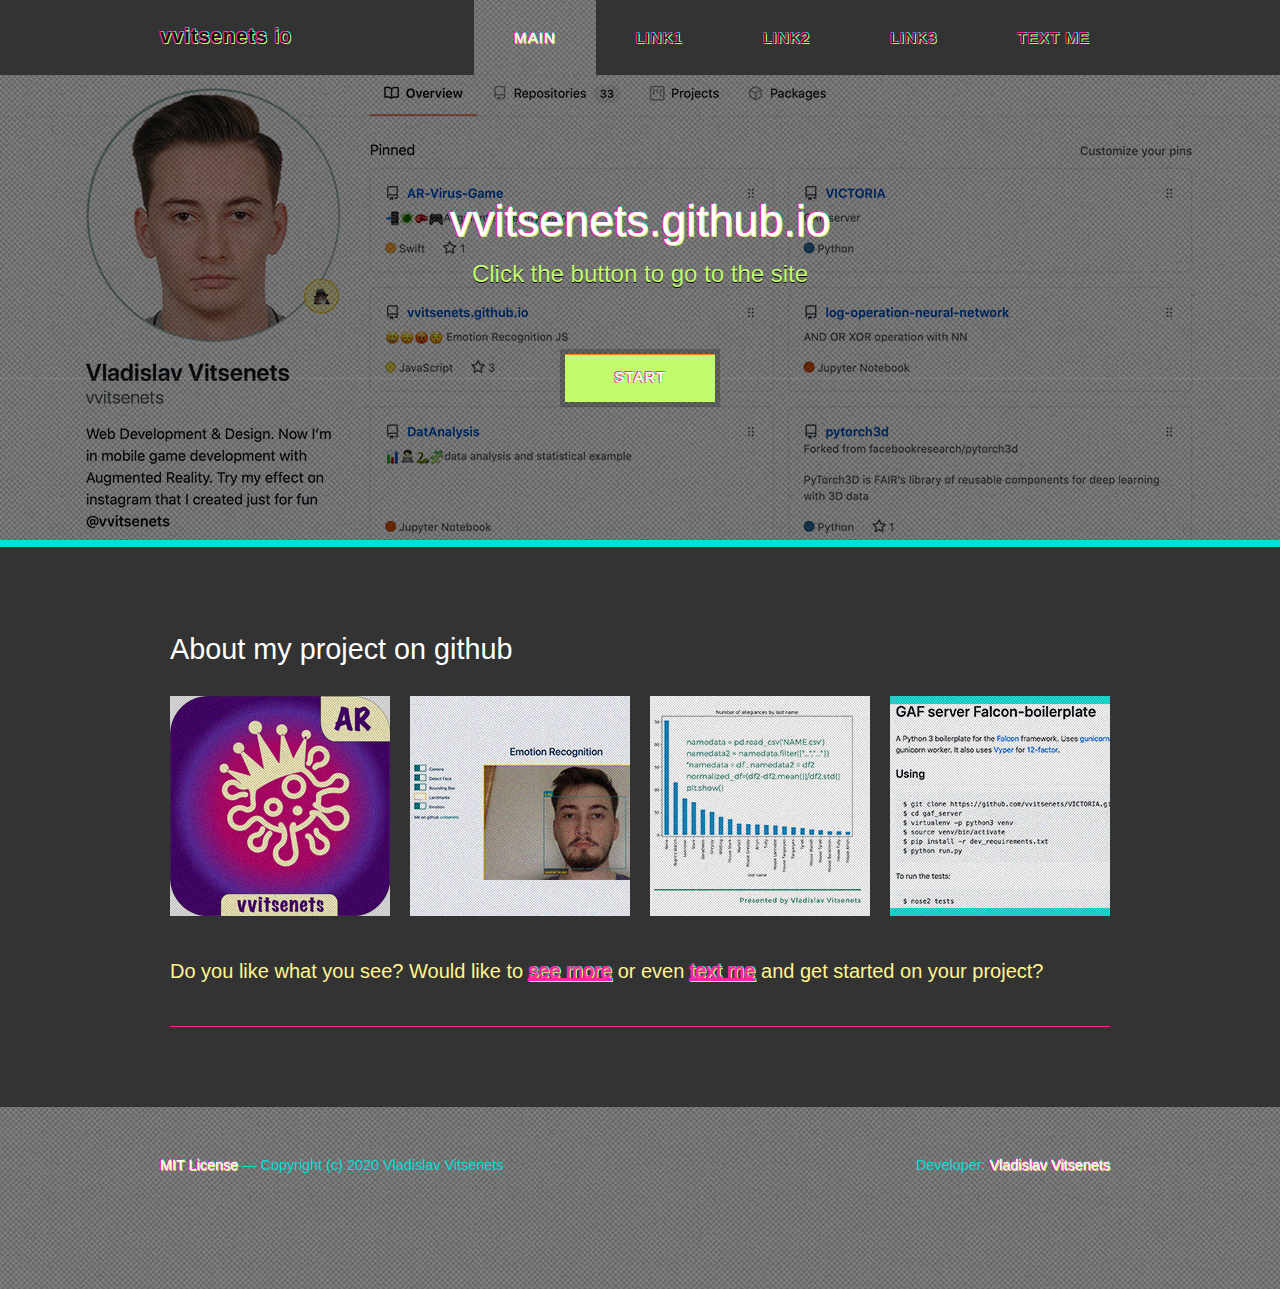
<file: index.html>
<!DOCTYPE html>
<html>
<head>
    <meta charset="utf-8">
    <title>vvitsenets.io</title>
    <link rel="stylesheet" href="reset.css" type="text/css">
    <link rel="stylesheet" href="style.css" type="text/css">
</head>

<body>
    <!-- *********  Header   ********** -->
    <div id="header">
        <div id="header_in">
        <h1><a href="index.html"><b>vvitsenets</b> io</a></h1>
        <div id="menu">
         <ul>
            <li><a href="index.html" class="active">Main</a></li>
            <li><a href="#">link1</a></li>
            <li><a href="#">link2</a></li>
            <li><a href="#">link3</a></li>
            <li><a href="contact.html">Text me</a></li>            
         </ul>
        </div>
        </div>
    </div>
    <!-- *********  Main part (slider)  ********** -->
        <div id="main_part">
            <div id="main_part_in">
        
            <h2>vvitsenets.github.io</h2>
            
            <p>Click the button to go to the site</p>
            
            </div>
            
            
            <div class="button_main">
                <div class="pxline"></div>
                <a href="https://vvitsenets.github.io" class="button_dark">START</a>
            </div>
            
        </div>
        <!-- *********  Content  ********** -->
        <div id="content"> 
            <!-- ****  Recent works  ***** -->        
            <h3>About my project on github</h3>
            
            <div class="fourths_portfolio">
                <h4>AR-Virus-Game<br>
                <span>Open</span>
                </h4>
                <a href="https://github.com/vvitsenets/AR-Virus-Game"><img src="img/project1.png" alt="item1"></a>
            </div>
            
            <div class="fourths_portfolio">
                <h4>vvitsenets.github.io<br>
                <span>Open</span>
                </h4>
                <a href="https://github.com/vvitsenets/vvitsenets.github.io"><img src="img/project2.png" alt="item2"></a>
            </div>
            
            <div class="fourths_portfolio">
                <h4>DatAnalysis<br>
                <span>Open</span>
                </h4>
                <a href="https://github.com/vvitsenets/DatAnalysis"><img src="img/project3.png" alt="item3"></a>
            </div>
            
            <div class="fourths_portfolio">
                <h4>VICTORIA<br>
                <span>Open</span>
                </h4>
                <a href="https://github.com/vvitsenets/VICTORIA"><img src="img/project4.png" alt="item4"></a>
            </div>
            
            <hr class="cleanit">
            <p class="youlike">Do you like what you see? Would like to <a href="https://github.com/vvitsenets">see more</a> or even <a href="contact.html">text me</a> and get started on your project?</p>
            <div class="cara"></div>    
        </div>
    <!-- *********  Footer  ********** --> 
    <hr class="cleanit">
     <div id="footer">
        <div id="footer_in">
            <p><a href="https://github.com/vvitsenets/vvitsenets.github.io/blob/master/LICENSE">MIT License </a> &mdash; Copyright (c) 2020 Vladislav Vitsenets</p>
            <span>Developer: <a href="https://github.com/vvitsenets">Vladislav Vitsenets</a></span>
        </div>
    </div>      
</body>
</html>
</file>
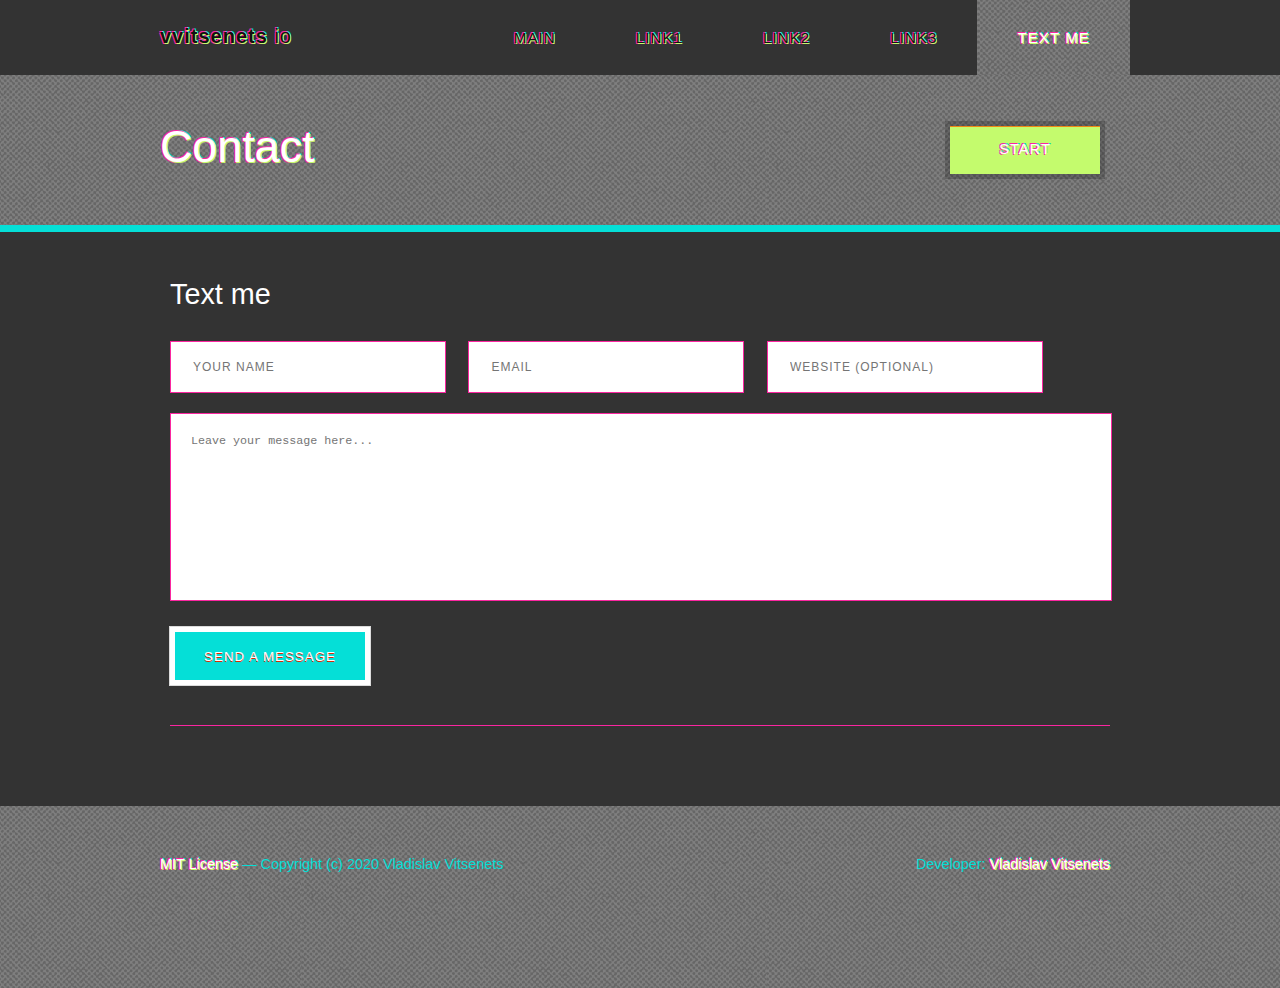
<file: contact.html>
<!DOCTYPE html>
<html>
<head>
    <meta charset="utf-8">
    <title>vvitsenets.io</title>
    <link rel="stylesheet" href="reset.css" type="text/css">
    <link rel="stylesheet" href="style.css" type="text/css">
</head>


<body>
    
    <!-- *********  Header  ********** -->
<div id="header">
        <div id="header_in">
        <h1><a href="index.html"><b>vvitsenets</b> io</a></h1>
        <div id="menu">
         <ul>
            <li><a href="index.html">Main</a></li>
            <li><a href="#">link1</a></li>
            <li><a href="#">link2</a></li>
            <li><a href="#">link3</a></li>
            <li><a href="contact.html" class="active">Text me</a></li>            
         </ul>
        </div>
        </div>
</div>
    <!-- *********  Main part – headline ********** -->
    
        
        <div id="main_part_inner">
            <div id="main_part_inner_in">
        
            <h2>Contact</h2>
            
            <div class="button_main">
                <a href="https://vvitsenets.github.io" class="button_dark">START</a>
            </div>
            
            </div>
            
        </div>
        
        
        <!-- *********  Content  ********** -->
        
        <div id="content_inner">
            
            <!-- *** contact form *** -->
            
           <h3>Text me </h3>
           
           <form action="#" method="post" class="formit">
                <input type="text" name="name" placeholder="YOUR NAME"/>
                <input type="text" name="email" placeholder="EMAIL"/>
                <input type="text" name="url" placeholder="WEBSITE (OPTIONAL)"/>
                <textarea name="message" placeholder="Leave your message here..."></textarea>
                <input type="submit" class="button_submit" value="SEND A MESSAGE">
            </form>

            <div class="cara"></div>
 
        </div>
        
    
    <!-- *********  Footer  ********** -->
    
    <hr class="cleanit">
    
    <div id="footer">
        <div id="footer_in">
            <p><a href="https://github.com/vvitsenets/vvitsenets.github.io/blob/master/LICENSE">MIT License </a> &mdash; Copyright (c) 2020 Vladislav Vitsenets</p>
            <span>Developer: <a href="https://github.com/vvitsenets">Vladislav Vitsenets</a></span>
        </div>
    </div>
</body>
</html>
</file>
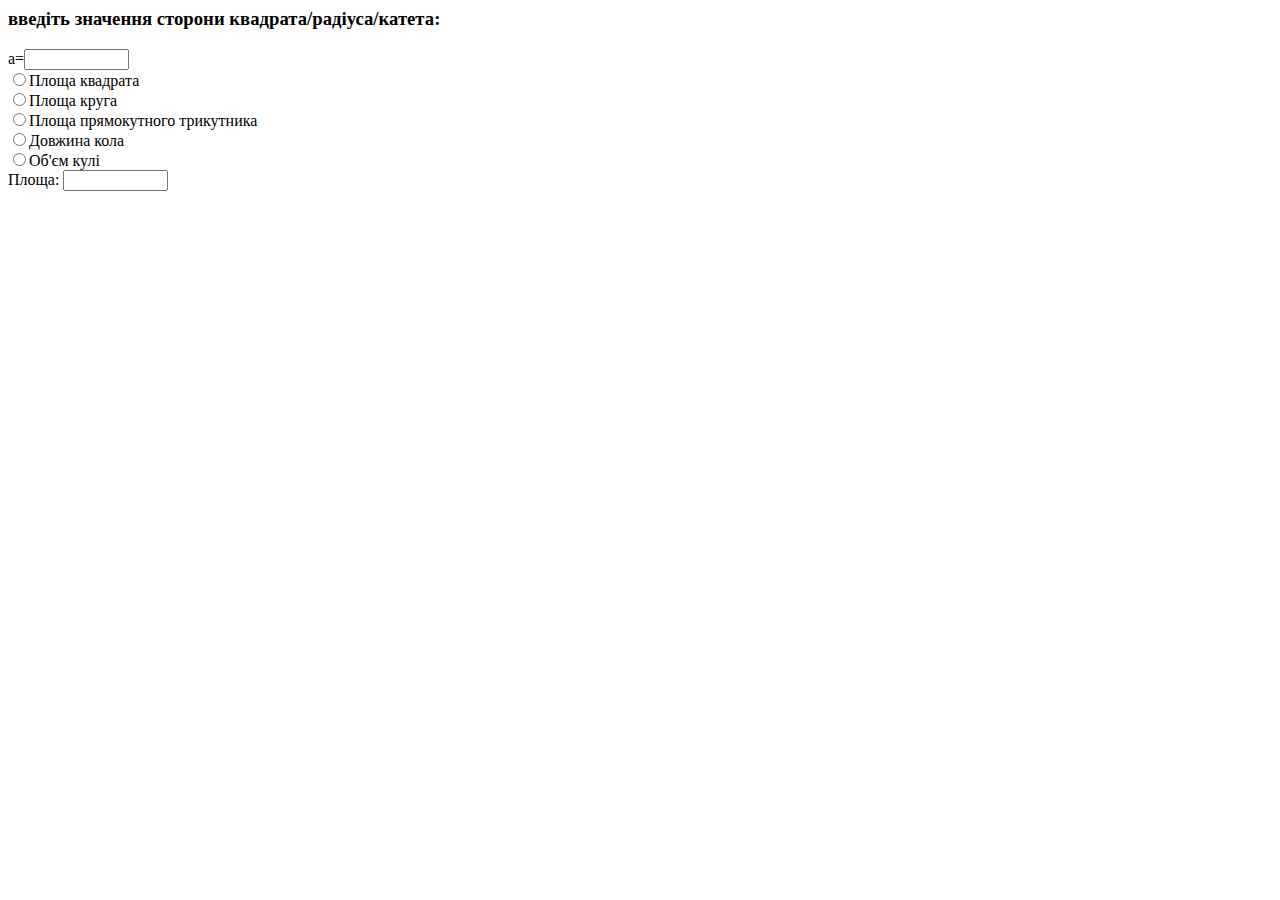
<file: js3_4/js3.html>
<html>
<head>
<meta charset="utf-8">
<script>
function ds() {
var r = document.form1.a.value;
var elements = document.getElementsByTagName('input');
var R;
for(var i=1; i < elements.length; i++){
if(elements[i].checked){
switch (elements[i].id) {
case 'l':
R = 2 * 3.14 * r;
break;
case 's':
R = 3.14 * r*r;
break;
case 'v':
R = (4 / 3) * 3.14 * r*r*r;
break;
case 'kv':
R = r * r;
break;
case 'kr':
R = 3.14 * r*r;
break;
case 'tr':
R = 0.5 * r*r;
break;
case 'mr':
R = 3.14 * r;
break;
case 'mt':
V = ((4 / 3) * 3.14) * r*r*r;
break;
default:}}}
document.getElementById('res').value = R;}
</script>
</head>

<body>
<header>

</header>
<form name="form1">
<h3>введіть значення сторони квадрата/радіуса/катета: </h3>
а=<input type="text" name="a" size=10><br>
<input id="kv" type="radio" name="fv" value="1" onClick="ds()">Площа квадрата<br>
<input id="kr" type="radio" name="fv" value="3.14" onClick="ds()">Площа круга<br>
<input id="tr" type="radio" name="fv" value="0.5" onClick="ds()">Площа прямокутного
трикутника<br>
<input id="mr" type="radio" name="fv" value="3.14" onClick="ds()">Довжина кола<br>
<input id="mt" type="radio" name="fv" value="4.1" onClick="ds()">Об'єм кулі<br>
Площа: <input id="res" type="text" name="res" size=10>
</form>
<footer>
	
</footer>
</body>
</file>
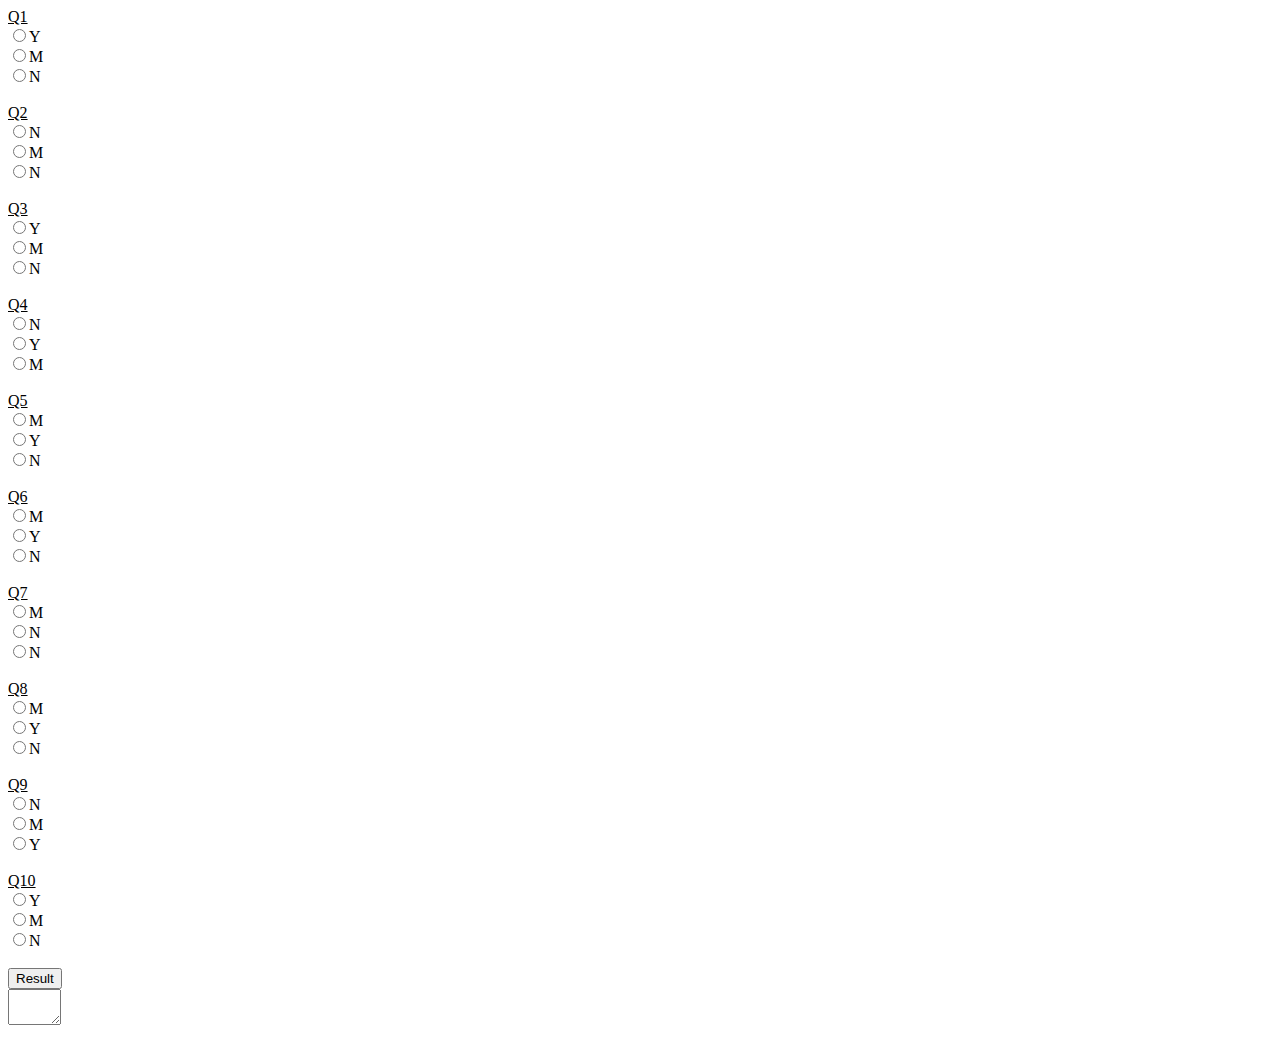
<file: js3_4/js33.html>
<html>
<head>
<meta charset="utf-8">
<script language="JavaScript">
function see()
{
var k=0
for (var i=0;i<30;i++)
{
if(document.test.elements[i].checked)
{
k=k+Number(document.test.elements[i].value)
}
}
if(k<=5)document.test.rez.value="<5"
if(k>5&&k<=12)document.test.rez.value="5..12"
if(k>12)document.test.rez.value=">12"
}
</script>
</head>
<body >
<div>    
<form name="test">
<u>Q1</u><br>
<input type="radio" name="a" value=2>Y<br>
<input type="radio" name="a" value=1>M<br>
<input type="radio" name="a" value=0>N<br><br>
<u>Q2</u><br>
<input type="radio" name="b" value=0>N<br>
<input type="radio" name="b" value=1>M<br>
<input type="radio" name="b" value=0>N<br><br>
<u>Q3</u><br>
<input type="radio" name="c" value=2>Y<br>
<input type="radio" name="c" value=1>M<br>
<input type="radio" name="c" value=0>N<br><br>
<u>Q4</u><br>
<input type="radio" name="d" value=0>N<br>
<input type="radio" name="d" value=2>Y<br>
<input type="radio" name="d" value=1>M<br><br>
<u>Q5</u><br>
<input type="radio" name="e" value=1>M<br>
<input type="radio" name="e" value=2>Y<br>
<input type="radio" name="e" value=0>N<br><br>
<u>Q6</u><br>
<input type="radio" name="f" value=1>M<br>
<input type="radio" name="f" value=2>Y<br>
<input type="radio" name="f" value=0>N<br><br>
<u>Q7</u><br>
<input type="radio" name="g" value=1>M<br>
<input type="radio" name="g" value=0>N<br>
<input type="radio" name="g" value=0>N<br><br>
<u>Q8</u><br>
<input type="radio" name="h" value=1>M<br>
<input type="radio" name="h" value=2>Y<br>
<input type="radio" name="h" value=0>N<br><br>
<u>Q9</u><br>
<input type="radio" name="i" value=0>N<br>
<input type="radio" name="i" value=1>M<br>
<input type="radio" name="i" value=2>Y<br><br>
<u>Q10</u><br>
<input type="radio" name="j" value=0>Y<br>
<input type="radio" name="j" value=1>M<br>
<input type="radio" name="j" value=2>N<br><br>

<input type="button" value="Result" OnClick="see(test)"><br>
<textarea name="rez" cols=4 rows=2></textarea><br>

</form>
</font>
</div>
</body>
</html>
</file>
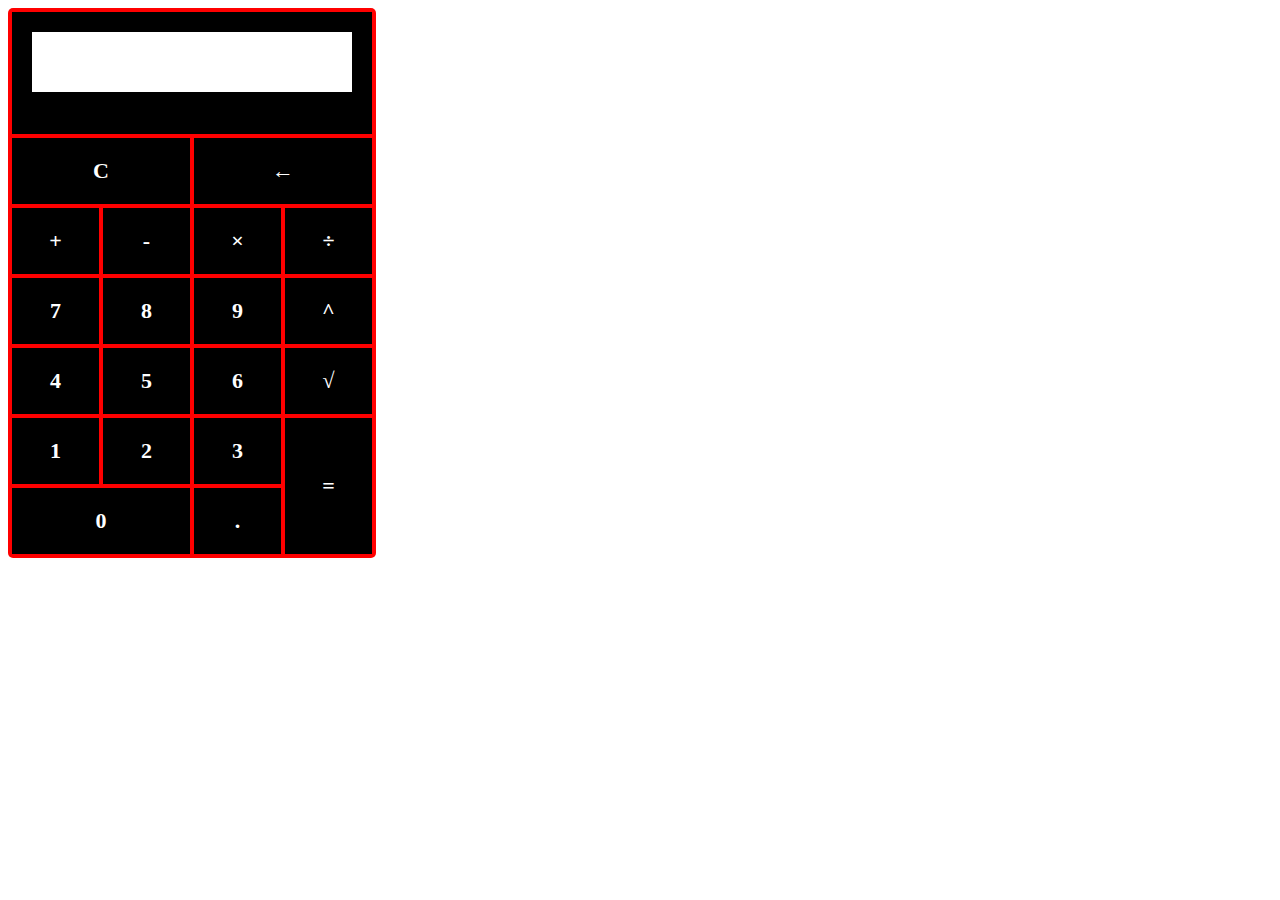
<file: js3_4/js4.html>
<html>
<head>
    <meta charset="utf-8">
</head>
<style>
body{
  user-select:none;
}
.container{
  display:grid;
  grid-template-columns: 1fr 1fr 1fr 1fr;
  grid-gap:4px;
  background-color: red;
  padding:4px;
  border-radius:5px;
  max-width:360px;
  font-family:"Tahoma";
}
.item{
  background-color:black;
  color:white;
  padding:20px;
  display:flex;
  justify-content:center;
  align-items:center;
  font-size:22px;
  cursor:pointer;
  font-weight:bold;
}
form{
  max-width:100%;
}
input{
  width:100%;
  height:60px;
  border:none;
  font-size:30px;
  outline:none;
  text-align:right;  
}
.input{
  grid-column:1/-1;
}
.clean{
  grid-column:1/3;
}
.back{
  grid-column:3/-1;
}
.zero{
  grid-column:1/3;
}
.equal{
  grid-column:4;
  grid-row:6/8;
}
.history{
  background-color: #E0FFFF;
}
</style>
<body>
<div class="container">
<div class="item input"><form name="form"><input type="text" name ="textview" readonly ></input></form></div>
<div class="item clean" onclick="clean()">C</div>
<div class="item back" onclick="back()">&larr;</div>
<div class="item" onclick="insert('+')">+</div>
<div class="item" onclick="insert('-')">-</div>
<div class="item" onclick="insert('*')">&times;</div>
<div class="item" onclick="insert('/')">&divide;</div>
<div class="item" onclick="insert('7')">7</div>
<div class="item" onclick="insert('8')">8</div>
<div class="item" onclick="insert('9')">9</div>
<div class="item" onclick="mathpow()">^</div>
<div class="item" onclick="insert('4')">4</div>
<div class="item" onclick="insert('5')">5</div>
<div class="item" onclick="insert('6')">6</div>
<div class="item sqrt" onclick="sqrt()">√</div>
<div class="item" onclick="insert('1')">1</div>
<div class="item" onclick="insert('2')">2</div>
<div class="item" onclick="insert('3')">3</div>
<div class="item equal" onclick="equal()">=</div>
<div class="item zero" onclick="insert('0')">0</div>
<div class="item" onclick="insert('.')">.</div>
</div>
<script>
function insert(num){
document.form.textview.value=document.form.textview.value+num;
}
function clean(){
document.form.textview.value="";
}
function back(){
var exp=document.form.textview.value;
document.form.textview.value=exp.substring(0,exp.length-1);
}
function equal(){
var exp=document.form.textview.value;
if(exp){
document.form.textview.value=eval(exp);
}
}
function mathpow() {
var pow = document.form.textview.value;
var mathpow = pow*pow;
document.form.textview.value = mathpow;
}
function sqrt(){
var val = Math.sqrt(document.form.textview.value);
document.form.textview.value=val;
}
</script>
</body>
</html>
</file>
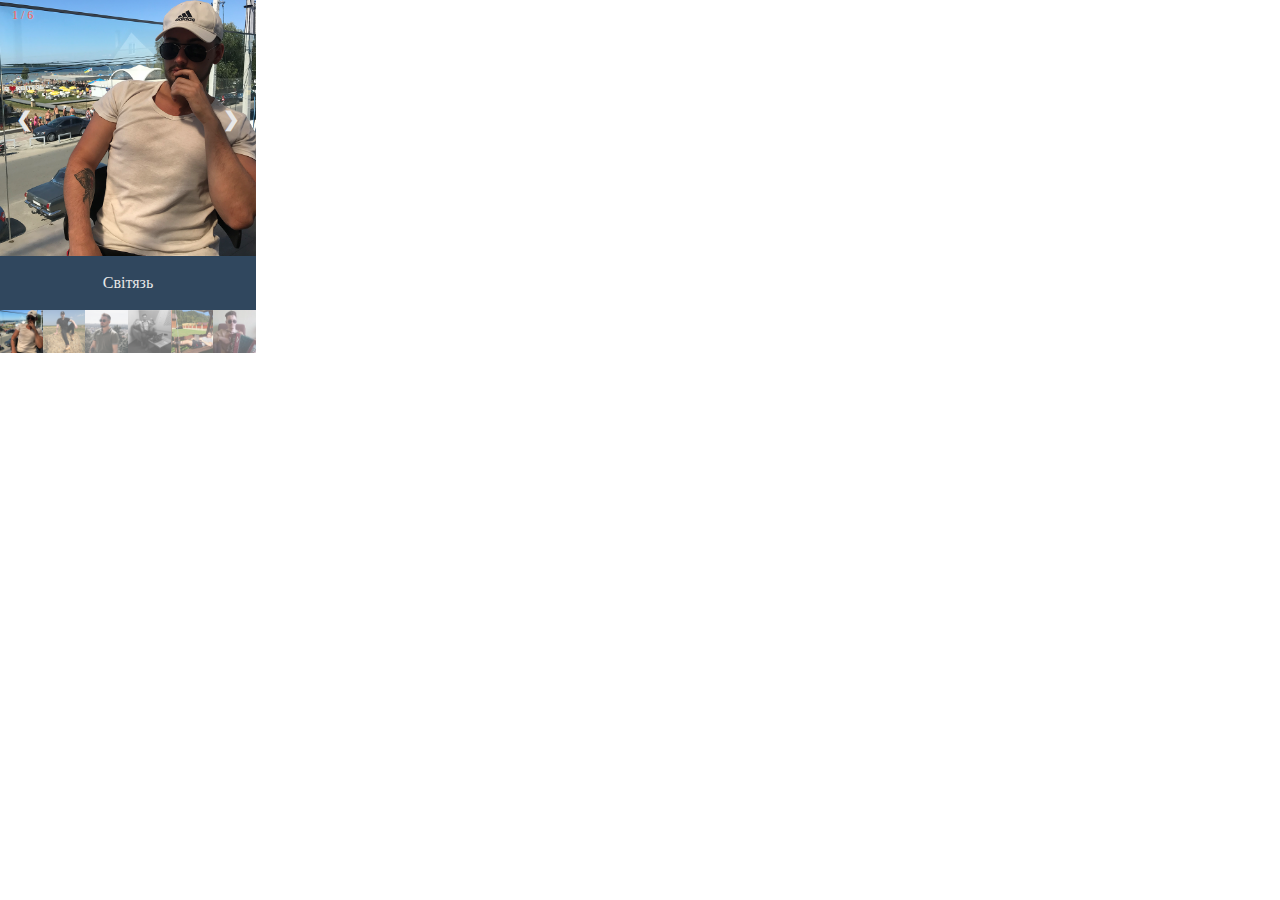
<file: JS5_6/js6.html>
<!DOCTYPE html>
<meta charset="utf-8">
<html>
<style>
body {
  margin: 0;
}

* {
  box-sizing: border-box;
}

img {
  vertical-align: middle;
}

.container {
  position: relative;
  width: 20%;
}

.mySlides {
  display: none;
}

.cursor {
  cursor: pointer;
}

.prev,
.next {
  cursor: pointer;
  position: absolute;
  top: 40%;
  width: auto;
  padding: 16px;
  margin-top: -50px;
  color: #e8e8e8;
  font-weight: bold;
  font-size: 20px;
  border-radius: 0 3px 3px 0;
  user-select: none;
  -webkit-user-select: none;
}

.next {
  right: 0;
  border-radius: 3px 0 0 3px;
}


.prev:hover,
.next:hover {
  background-color: #f05454;
}

.numbertext {
  color: #f05454;
  font-size: 12px;
  padding: 8px 12px;
  position: absolute;
  top: 0;
  text-shadow: #e8e8e8 0 0 2px;
}

.caption-container {
  text-align: center;
  background-color: #30475e;
  padding: 2px 16px;
  color: #e8e8e8;
}

.row:after {
  content: "";
  display: table;
  clear: both;
}

.column {
  float: left;
  width: 16.66%;
}

.demo {
  opacity: 0.6;
}

.active,
.demo:hover {
  opacity: 1;
}
</style>
<body>


<div class="container">
  <div class="mySlides">
    <div class="numbertext">1 / 6</div>
    <img src="img1.png" style="width:100%">
  </div>

  <div class="mySlides">
    <div class="numbertext">2 / 6</div>
    <img src="img2.png" style="width:100%">
  </div>

  <div class="mySlides">
    <div class="numbertext">3 / 6</div>
    <img src="img3.png" style="width:100%">
  </div>
    
  <div class="mySlides">
    <div class="numbertext">4 / 6</div>
    <img src="img4.png" style="width:100%">
  </div>

  <div class="mySlides">
    <div class="numbertext">5 / 6</div>
    <img src="img5.png" style="width:100%">
  </div>
    
  <div class="mySlides">
    <div class="numbertext">6 / 6</div>
    <img src="img6.png" style="width:100%">
  </div>
    
  <a class="prev" onclick="plusSlides(-1)">❮</a>
  <a class="next" onclick="plusSlides(1)">❯</a>

  <div class="caption-container">
    <p id="caption"></p>
  </div>

  <div class="row">
    <div class="column">
      <img class="demo cursor" src="img1.png" style="width:100%" onclick="currentSlide(1)" alt="Світязь">
    </div>
    <div class="column">
      <img class="demo cursor" src="img2.png" style="width:100%" onclick="currentSlide(2)" alt="Луцьк">
    </div>
    <div class="column">
      <img class="demo cursor" src="img3.png" style="width:100%" onclick="currentSlide(3)" alt="Львів">
    </div>
    <div class="column">
      <img class="demo cursor" src="img4.png" style="width:100%" onclick="currentSlide(4)" alt="Рівне">
    </div>
    <div class="column">
      <img class="demo cursor" src="img5.png" style="width:100%" onclick="currentSlide(5)" alt="Микуличин">
    </div>    
    <div class="column">
      <img class="demo cursor" src="img6.png" style="width:100%" onclick="currentSlide(6)" alt="Київ">
    </div>
  </div>
</div>

<script>
var slideIndex = 1;
showSlides(slideIndex);

function plusSlides(n) {
  showSlides(slideIndex += n);
}

function currentSlide(n) {
  showSlides(slideIndex = n);
}

function showSlides(n) {
  var i;
  var slides = document.getElementsByClassName("mySlides");
  var dots = document.getElementsByClassName("demo");
  var captionText = document.getElementById("caption");
  if (n > slides.length) {slideIndex = 1}
  if (n < 1) {slideIndex = slides.length}
  for (i = 0; i < slides.length; i++) {
      slides[i].style.display = "none";
  }
  for (i = 0; i < dots.length; i++) {
      dots[i].className = dots[i].className.replace(" active", "");
  }
  slides[slideIndex-1].style.display = "block";
  dots[slideIndex-1].className += " active";
  captionText.innerHTML = dots[slideIndex-1].alt;
}
</script>
    
</body>
</html>
</file>
<file: style.css>
body {
    font-family: 'Source Sans Pro', sans-serif;
    background-color: rgba(51, 51, 51);

}



h3 {
    font-size: 180%;
    font-weight: 300;
    margin: 46px 0 30px 10px;
    color: white;
}

h4 {
    font-size: 120%;
    font-weight: 400;
    color: #fff;
}

a {
    color: #fa26a0;
    text-shadow: #c4fb6d 1px 1px 0, #fa26a0 -1px -1px 0, 
                 #fa26a0 -1px 1px 0, #05dfd7 1px -1px 0;
}

p a {
    -webkit-transition: all 0.3s ease-in-out;
    -moz-transition: all 0.3s ease-in-out;
    -o-transition: all 0.3s ease-in-out;
    -ms-transition: all 0.3s ease-in-out;
    transition: all 0.3s ease-in-out;
}

a:hover {
    color: #000;
}

a.button_dark, a.button_light {
    background-color: #c4fb6d;
    display: block;
    width: 90px;
    padding: 15px 30px 0 30px;
    height: 33px;
    text-align: center;
    margin: auto;
    z-index: 2;
    position: relative;
    color: #fff;
    font-size: 11pt;
    font-weight: 400;
    text-decoration: none;
    letter-spacing: 1px;
    text-shadow: #c4fb6d 1px 1px 0, #fa26a0 -1px -1px 0, 
                 #fa26a0 -1px 1px 0, #05dfd7 1px -1px 0;
    border: 5px solid rgba(0, 0, 0, .2);
    -webkit-background-clip: padding-box;
    background-clip: padding-box;
    box-shadow: inset 0px 1px #f08715;
    
    -webkit-transition: all 0.2s ease-in-out;
    -moz-transition: all 0.2s ease-in-out;
    -o-transition: all 0.2s ease-in-out;
    -ms-transition: all 0.2s ease-in-out;
    transition: all 0.2s ease-in-out;
}

a.button_light {
    margin-left: 10px;
    width: 100px;
    border: 5px solid #fff;
    -webkit-background-clip: padding-box;
    background-clip: padding-box;
    box-shadow: 0px 0px 0px 1px #dbdbdb;
}

a:hover.button_dark, a:hover._button_light {
    background-color: #fa26a0;
    text-shadow: #c4fb6d 1px 1px 0, #fa26a0 -1px -1px 0, 
                 #fa26a0 -1px 1px 0, #05dfd7 1px -1px 0;
    border: 5px solid rgba(0, 0, 0, .4);
    -webkit-background-clip: padding-box; /* for Safari */
    background-clip: padding-box;
    box-shadow: inset 0px 1px 2px #c14d00;
}

a:hover.button_light {
    background-color: #d76203;
    border: 5px solid #f5f5f5;
    box-shadow: 0px 0px 0px 1px #cbcbcb;
}

.moreabout .button_dark {
    margin: 0;
}

.pxline {
    height: 1px;
    width: 100%;
    background-color: #fff;
    color: #fff;
    opacity: 0.1;
    position: relative;
    top: 30px;
    z-index: 1;
}

hr.cleanit {
    visibility: hidden;
    clear: both;
    margin-bottom: 20px;
}

div.cara {
    clear: both;
    width: 940px;
    height: 1px;
    background-color: #fa26a0;
    margin-top: 40px;
    margin-left: 10px;
}



/* ---------- Header ---------- */

#header {
    width: 100%;
    height: 75px;
    background-color: rgba(51, 51, 51);
}

#header_in {
    width: 960px;
    padding: 0px 10px 0 10px;
    height: 75px;
    margin: auto;
    position: relative;
}

#header_in h1 {
    font-size: 15pt;
    letter-spacing: 1px;
    float: left;
    padding-top: 25px;
}

#header_in h1 a {
    text-decoration: none;
    color: #111;
    font-weight: 100;
}

#header_in h1 a b {
    font-weight: 600;
}

    /* ----- Menu ----- */
    
    #menu {
	position: absolute;
	right: 00px;
	font-size: 95%;
	background: url('img/menu_cut.png') no-repeat scroll right;
	margin-right: 0px;
    }
    
    
    #menu ul li {
	float: left;
	display: inline;
    }
    
    #menu ul li a {
	text-decoration: none;
	color: #101115;
	text-transform: uppercase;
	font-weight: 300;
	letter-spacing: 1px;
	display: block;
	padding: 29px 40px 0 40px;
	height: 46px;
	background-color: rgba(51, 51, 51);
    }
    
    #menu ul li a:hover {
	background-color: #f3f3f3;
    }
    
    #menu ul li a.active {
	background: none;
	color: #fff;
    }
    
    
    /* --- */


/* ---------- Main part (slider) ---------- */



#main_part, #main_part_inner {
    width: 100%;
    height: 465px;
    background: url('img/main_img_2.png') scroll no-repeat center;
    background-color: #000;
    border-bottom: 7px solid #05dfd7;
}

#main_part_in, #main_part_inner_in {
    width: 960px;
    margin: auto;
}

#main_part_in h2, #main_part_inner_in h2 {
    padding-top: 120px;
    padding-bottom: 14px;
    font-size: 280%;
    font-weight: 200;
    text-align: center;
    color: #fff;
    text-shadow: 0px 1px #000;
    text-shadow: #c4fb6d 1px 1px 0, #fa26a0 -1px -1px 0, 
                 #fa26a0 -1px 1px 0, #05dfd7 1px -1px 0;
}

#main_part_in p {
    font-size: 150%;
    font-weight: 300;
    color: #bcbcbc;
    text-align: center;
    text-shadow: 0px 1px #000;
    color: #c4fb6d;
}

#main_part .button_main {
    margin-top: 60px;
}

		/* ---------- Main part, inner pages (headline) ---------- */
		/* -- Some of the css already included in the previous "Main part" for homepage -- */
		
		#main_part_inner {
		    height: 150px;
		    background: url('img/bg_footer.png') scroll no-repeat top center;
		}
		
		#main_part_inner_in {
		    position: relative;
		}
		
		#main_part_inner_in h2 {
		    padding-top: 46px;
		    text-align: left;
		}
		
		#main_part_inner .button_main {
		    position: absolute;
		    top: 46px;
		    right: 15px;
		}
		
		/* --- */


/* ---------- Content ---------- */

#content {
    width: 960px;
    margin: auto;
    padding-top: 40px;

}

#content_inner {
    width: 960px;
    margin: auto;
    padding-top: 0;

}

    /* ----- thirds / fourths (homepage) / sixths (about)----- */

    .thirds {
	width: 300px;
	margin: 0 10px 0 10px;
	float: left;
    }
    
    .thirds h3 {
	margin-top: 0;
	margin-left: 0;
	font-size: 150%;
	font-weight: 300;
	color: #27292a;
	margin-bottom: 18px;   
    }
    
    .thirds p {
	font-size: 90%;
	color: #37393a;
	line-height: 160%;
    }
    
    .fourths_portfolio {
	width: 220px;
	height: 220px;
	margin: 0 10px 20px 10px;
	background-color: #05dfd7;
	float: left;
	position: relative;
    }
    
    .fourths_portfolio a {
	display: block;
	width: 220px;
	height: 220px;
	-webkit-transition: all 0.3s ease-in-out;
	-moz-transition: all 0.3s ease-in-out;
	-o-transition: all 0.3s ease-in-out;
	-ms-transition: all 0.3s ease-in-out;
	transition: all 0.3s ease-in-out;
    }
    
    .fourths_portfolio a:hover {
	opacity: 0.15;
    }
    
    .fourths_portfolio h4 {
	position: absolute;
	top: 80px;
	display: block;
	width: 220px;
	text-align: center;
	text-shadow: 0px 1px #d72d05;
    }
    
    .fourths_portfolio img {
	position: absolute;
    }
    
    .fourths_portfolio span {
	font-size: 90%;
	font-weight: 200;
	text-shadow: 0px 1px #b70d02;
    }
    
    .sixths_team {
	width: 140px;
	height: 160px;
	margin: 0 10px 0 10px;
	background-color: #c4fb6d;
	float: left;
	position: relative;
    }
    
    .sixths_team a {
	display: block;
	width: 140px;
	height: 140px;
	-webkit-transition: all 0.3s ease-in-out;
	-moz-transition: all 0.3s ease-in-out;
	-o-transition: all 0.3s ease-in-out;
	-ms-transition: all 0.3s ease-in-out;
	transition: all 0.3s ease-in-out;
    }
    
    .sixths_team a.profession {
	display: block;
	width: 140px;
	height: 20px;
	background-color: #fff;
	text-decoration: none;
	font-size: 95%;
	padding-top: 10px;
    }
    
    .sixths_team a.profession:hover {
	opacity: 1;
    }
    
    .sixths_team a:hover {
	opacity: 0.10;
    }
    
    .sixths_team h4 {
	position: absolute;
	top: 50px;
	display: block;
	width: 140px;
	text-align: center;
	text-shadow: 0px 1px #d72d05;
	font-weight: 200;
	font-size: 100%;
	line-height: 140%;
    }
    
    .sixths_team img {
	position: absolute;
    }
    
    .sixths_team span {
	font-weight: 400;
	text-shadow: 0px 1px #b70d02;
    }
    
    /* --- */
    
		/* ----- History (About us) ----- */
		/* --- this section is really not pixel-perfect, so you might want to redo it, if it doesn't fit your needs :) */
    
		.history_blok {
		    background-color: #1e2022;
		    width: 855px;
		    min-height: 100px;
		    margin: 70px 0 0 10px;
		    padding: 43px 40px 30px 45px;
		}
		
		.history_blok h3 {
		    color: #f8f9f9;
		    font-weight: 200;
		    margin: 0;
		}
		
		.history_blok img.milestones {
		    margin: 30px 0 0 -13px;
		}
		
		.milestone1, .milestone2, .milestone3, .milestone4 {
		    width: 170px;
		    float: left;
		    margin-left: 32px;
		}
		
		.milestone1 {
		    margin-left: 0;
		}
		
		.milestone2 {
		    width: 188px;
		}
		
		.milestone3 {
		    width: 205px;
		}
		
		.milestone4 {
		    width: 190px;
		}
		
		.miles {
		    padding-top: 2px;
		    font-size: 95%;
		    font-weight: 300;
		    line-height: 180%;
		    color: #e9ecef;
		}
		
		.miles b {
		    font-size: 105%;
		    font-weight: 400;
		}
		
		.descr {
		    margin-top: 3px;
		    color: #a4a8ad;
		    font-size: 90%;
		    font-weight: 300;
		    line-height: 150%;
		}
		
		.moreabout {
		    background-color: #1e2022;
		    width: 855px;
		    min-height: 100px;
		    padding: 35px 40px 40px 45px;
		    margin-left: 10px;
		    margin-bottom: 60px;
		    border-top: 1px #292b2d solid;
		}
		
		.moreabout p {
		    width: 860px;
		    color: #e9ecef;
		    font-size: 115%;
		    font-weight: 200;
		    line-height: 160%;
		    margin-bottom: 25px;
		}
		
		.moreabout b {
		    font-weight: 400;
		    color: #fff;
		}
		
		
		/* --- */
		
		/* ----- Services (About us) ----- */
		
		a.services_list {
		    width: 298px;
		    height: 85px;
		    display: block;
		    float: left;
		    margin: 8px 10px 12px 10px;
		    border: 1px #ccc solid;
		    text-decoration: none;
		    color: #333;
		    -webkit-transition: all 0.2s ease-in-out;
		    -moz-transition: all 0.2s ease-in-out;
		    -o-transition: all 0.2s ease-in-out;
		    -ms-transition: all 0.2s ease-in-out;
		    transition: all 0.2s ease-in-out;
		    position: relative;
		}
		
		a:hover.services_list {
		    background-color: #1e2022;
		    border: 1px #1e2022 solid;
		    color: #e4e4e4;
		    font-weight: 100;
		}
	    
		
		.services_list span {
		    display: block;
		    float: left;
		    width: 179px;
		    margin-left: 100px;
		    font-size: 105%;
		    padding-top: 19px;
		}
		
		.services_list span b {
		    font-weight: 400;
		    line-height: 140%;
		}
		
		
		a.services_list span.icon_services {
		    display: block;
		    float: left;
		    width: 62px;
		}
		
		    /* -- Web Icons (linecons) -- */
		    
		    .ico_paperplane:before, .ico_iphone:before, .ico_food:before, .ico_message:before, .ico_mapmark:before, .ico_shop:before {
			font-family: linecons;
			font-weight: 100;
			font-style: normal;
			font-size: 310%;
			position: absolute;
			top: 14px;
			left: 17px;
			-webkit-font-smoothing: antialiased;
		    }
		    
		    .ico_paperplane:before {
			content: "\e01e";
		    }
		    
		    .ico_iphone:before {
			content: "\e017";
			left: 20px;
		    }
		    
		    .ico_food:before {
			content: "\e026";
			left: 19px;
			top: 13px;
		    }
		    
		    .ico_message:before {
			content: "\e019";
			left: 21px;
		    }
		    
		    .ico_mapmark:before {
			content: "\e012";
			left: 21px;
		    }
		    
		    .ico_shop:before {
			content: "\e02a";
			left: 22px;
		    }
		
		    /* ---- */
		    
		    
    /* --------- Our Work (portfolio stuffs) ---------- */
		
    ul#work_filter {
    margin: 60px 0 42px 0;
    }
	    
    #work_filter li a, .pagination li a {
    text-decoration: none;
    color: #27292a;
    font-size: 100%;
    font-weight: 200;
    letter-spacing: 1px;
    }
	    
    #work_filter li a:hover, .pagination li a:hover {
    color: #000;
    font-weight: 400;
    }
	    
    #work_filter li a.active, .pagination li a.active {
    font-weight: 400;
    }
		
    #work_filter li, .pagination li {
    display: inline;
    margin: 0 10px 0 10px;
    }
    
    .pagination {
	text-align: right;
	margin-top: 20px;
    }
    
		
		
		


p.youlike, p.teamline {
    font-size: 125%;
    font-weight: 400;
    line-height: 150%;
    width: 940px;
    color: #fff591;
    margin: 10px 0 0 10px;
}


p.teamline {
    font-size: 110%;
    margin: -5px 0 20px 10px;
}

p.textit {
    font-size: 115%;
    font-weight: 400;
    line-height: 150%;
    width: 940px;
    margin: 50px 0 0 10px;
}

.about_blok {
    width: 550px;
    float: left;
    margin-right: 80px;
}

p.about {
    width: 540px;
    margin: -10px 0 25px 10px;
    color: #27292a;
    font-size: 95%;
    font-weight: 400;
    line-height: 165%;
}

.testimonials {
    width: 318px;
    min-height: 80px;
    float: left;
    margin-top: 50px;
}

.testimonials .quote {
    border: 1px solid #bbb;
    border-bottom: none;
    font-size: 90%;
    font-weight: 400;
    line-height: 160%;
    color: #474a4c;
    padding: 20px 16px 25px 25px;
}

.testimonials_bottom {
    display: block;
    clear: both;
    width: 318px;
    height: 20px;
    background: url('design/quote_bottom.png') no-repeat scroll top;
    margin-top: -5px;
}

.testimonials span.by {
    display: block;
    width: 318px;
    text-align: right;
    font-size: 90%;
}

.testimonials ul.controls {
    
}

.testimonials ul.controls li {
    display: inline;
    float: left;
}

.testimonials ul.controls li a {
    display: block;
    width: 7px;
    height: 7px;
    padding: 3px;
    background: url('design/control.png') no-repeat scroll;
}

.testimonials ul.controls li a:hover, .testimonials ul.controls li a.current {
    background: url('design/control_active.png') no-repeat scroll;
}


/* ---------- Contact ---------- */

form.formit {
    margin-left: 10px;
}

.formit input[type="text"] {
    padding: 15px 22px;
    height: 20px;
    width: 230px;
    border: 1px solid #fa26a0;
    margin: 0px 18px 20px 0px;
    font-size: 75%;
    color: #010f5f;
    font-weight: 300;
    letter-spacing: 1px;
}

.formit textarea {
    width: 900px;
    height: 146px;
    margin-bottom: 22px;
    resize: none;
    padding: 20px;
    font-size: 90%;
    border: 1px solid #fa26a0;
}

form.formit .button_submit {
    cursor:pointer;
    background-color: #05dfd7;
    width: 200px;
    height: 58px;
    color: #fff;
    font-size: 10pt;
    font-weight: 400;
    letter-spacing: 1px;
    border: 5px solid #fff;
    -webkit-background-clip: padding-box;
    background-clip: padding-box;
    box-shadow: 0px 0px 0px 1px #dbdbdb;
    text-shadow: 0px 1px #d72d05;
}


.contactinfo {
    position: relative;
    float: left;
    margin-right: 40px;
}

.contactinfo .ico_mapmark:before, .contactinfo .ico_message:before, .contactinfo .ico_iphone:before {
    font-size: 140%;
    top: 0;
    left: 10px;
}

.contactinfo b {
    font-size: 110%;
    font-weight: 300;
    padding-left: 45px;
}

.mapit {
    width: 940px;
    margin: 30px 0 0 10px;
}



/* ---------- Footer ---------- */




#footer {
    width: 100%;
    height: 182px;
    background: url('img/bg_footer.png') scroll no-repeat center;
    background-color: #000;
    color: #05dfd7;
    font-weight: 300;
    font-size: 90%;
    margin-top: 80px;
}

#footer_in {
    width: 960px;
    margin: auto;
    position: relative;
    padding-top: 50px;
}

#footer_in p {
    float: left;
}

#footer_in a {
    color: #fff;
    text-decoration: none;
}

#footer_in a:hover {
    color: #fff;
    text-decoration: underline;
}

#footer_in span {
    position: absolute;
    right: 10px;
}



/* ---------- Other elements ---------- */

.banner1 {
    width: 890px;
    height: 76px;
    padding: 42px 0 0 50px;
    margin: auto;
    margin-bottom: 0px;
    margin-top: 45px;
    background: url('img/banner1.jpg') no-repeat scroll;
    background-color: #000;
    color: #c3ccd5;
    position: relative;
}

.banner1 p {
    font-weight: 200; 
    font-size: 20pt;
    display: block;
    width: 630px;
    text-shadow: 0px 1px #000;
}

.banner1 p b {
    color: #fff;
    font-weight: 300;
}

.banner1 a.button_dark {
    width: 100px;
    position: absolute;
    right: 42px;
    top: 30px;
}
</file>
